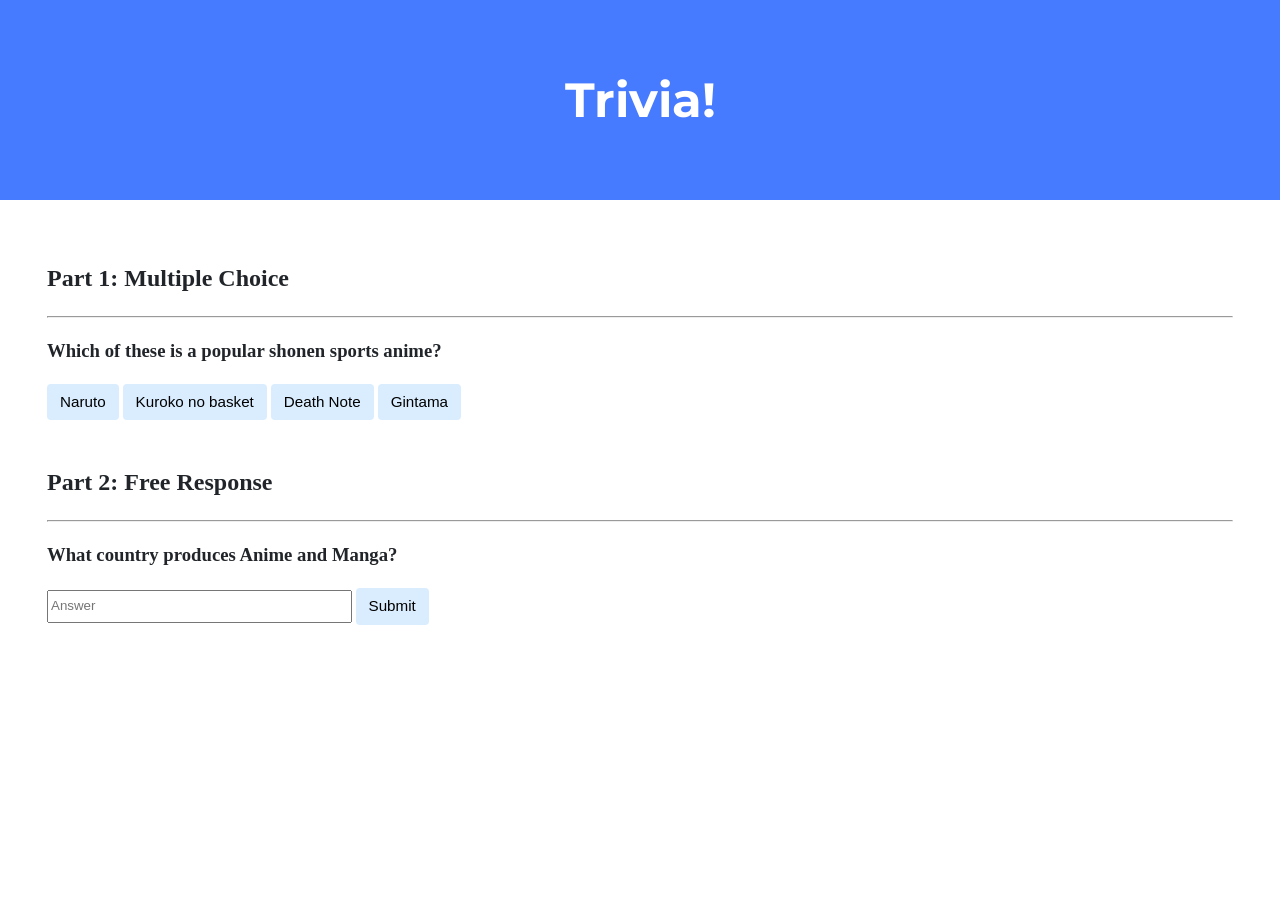
<file: trivia/index.html>
<!DOCTYPE html>

<html lang="en">
    <head>
        <link href="https://fonts.googleapis.com/css2?family=Montserrat:wght@500&display=swap" rel="stylesheet">
        <link href="styles.css" rel="stylesheet">
        <title>Trivia!</title>
    </head>
    <body>
        <div class="header">
            <h1>Trivia!</h1>
        </div>

        <div class="container">
            <div class="section">
                <h2>Part 1: Multiple Choice </h2>
                <hr>
                <!-- TODO: Add multiple choice question here -->
                <h3>Which of these is a popular shonen sports anime?</h3>
                <p id="feedback1"></p>
                <button>Naruto</button>
                <button>Kuroko no basket</button>
                <button>Death Note</button>
                <button>Gintama</button>
            </div>

            <div class="section">
                <h2>Part 2: Free Response</h2>
                <hr>
                <!-- TODO: Add free response question here -->
                <h3>What country produces Anime and Manga?</h3>
                <p id="feedback2"></p>
                <form>
                    <input autocomplete="off" id="single" placeholder="Answer" type="text">
                    <input type="submit">
                </form>
            </div>
        </div>
    </body>
    <script>
        // TODO: Add code to check answers to questions
        document.querySelectorAll("button").forEach(item=>{
            item.addEventListener('click', (e)=>{
                let btn = e.target
                answer = btn.innerText.toLowerCase()
                if(answer === 'kuroko no basket'){
                    btn.classList.add('correct');
                    document.querySelector("#feedback1").innerHTML = "Correct!!";
                }else{
                    btn.classList.add('wrong');
                    document.querySelector("#feedback1").innerHTML = "Inorrect!!";
                }
            });
        });


        document.querySelector('form').addEventListener('submit', (e)=>{
            let answer = document.querySelector('#single');
            value = answer.value.toLowerCase()
            if (value === "japan"){
                answer.classList.add("correct");
                document.querySelector("#feedback2").innerHTML = "Correct!!";
            }else{
                answer.classList.add("wrong");
                document.querySelector("#feedback2").innerHTML = "Inorrect!!";
            }
            e.preventDefault();
        });
    </script>
</html>
</file>
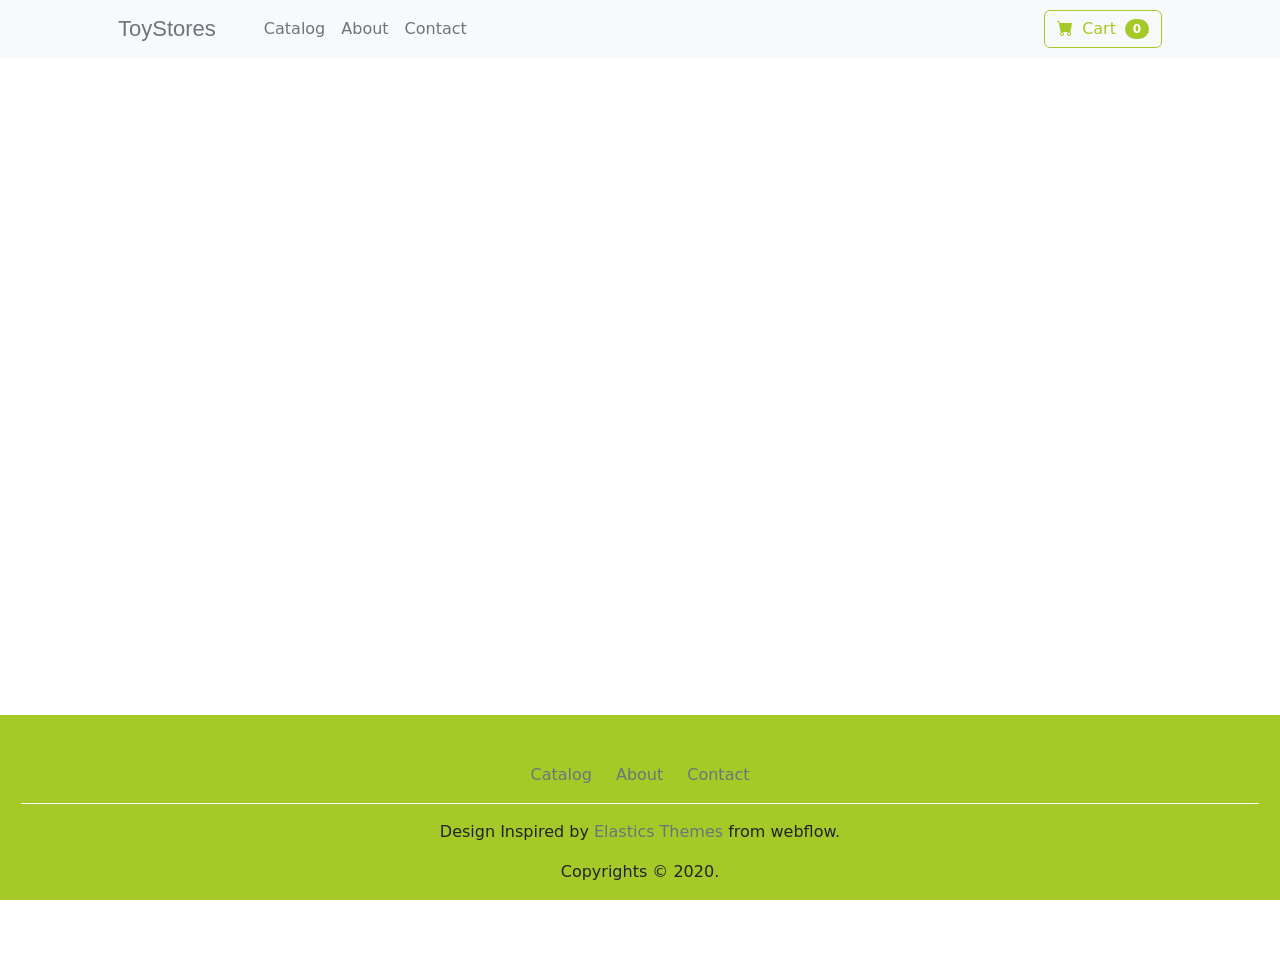
<file: homepage/about.html>
<!DOCTYPE html>
<html lang="en">
    <head>
        <meta charset="utf-8" />
        <meta name="viewport" content="width=device-width, initial-scale=1" />
        <title>ToyStores</title>
        <!-- Favicon-->
        <!-- <link rel="icon" type="image/x-icon" href="assets/favicon.ico" /> -->
        <link href="https://cdn.jsdelivr.net/npm/bootstrap-icons@1.5.0/font/bootstrap-icons.css" rel="stylesheet" />
        <link href="https://cdn.jsdelivr.net/npm/bootstrap@5.0.2/dist/css/bootstrap.min.css" rel="stylesheet" integrity="sha384-EVSTQN3/azprG1Anm3QDgpJLIm9Nao0Yz1ztcQTwFspd3yD65VohhpuuCOmLASjC" crossorigin="anonymous">
        <link href="css/catalog.css" rel="stylesheet">
        <link href="css/about.css" rel="stylesheet">
    </head>
    <body>
      <!-- Navigation -->
        <nav class="navbar navbar-expand-lg bg-light correct">
            <div class="container px-4 px-lg-5">
                <a class="navbar-brand" href="index.html">ToyStores</a>
                <button class="navbar-toggler navbar-light" type="button" data-bs-toggle="collapse" data-bs-target="#navbarSupportedContent" aria-controls="navbarSupportedContent" aria-expanded="false" aria-label="Toggle navigation"><span class="navbar-toggler-icon"></span></button>
                <div class="collapse navbar-collapse" id="navbarSupportedContent">
                    <ul class="navbar-nav me-auto mb-2 mb-lg-0 ms-lg-4">
                        <li class="nav-item"><a class="nav-link" href="catalog.html">Catalog</a></li>
                        <li class="nav-item"><a class="nav-link" href="about.html">About</a></li>
                        <li class="nav-item"><a class="nav-link" href="contact.html">Contact</a></li>
                    </ul>
                    <form class="d-flex">
                        <button class="btn btn-outline-custom" type="submit">
                            <i class="bi-cart-fill me-1"></i>
                            Cart
                            <span class="badge bg-dark text-white ms-1 rounded-pill">0</span>
                        </button>
                    </form>
                </div>
            </div>
        </nav>

        <!-- Page Content-->
        <section>
            <div class="container px-4 px-lg-5 mt-5">
                <div class="row gx-4 gx-lg-5">
                    <div class="col-lg-6">
                        <h1 class="mt-5">About Us</h1>
                        <h3>We are your one-stop location for children toys and playtime supplies</h3>
                    </div>
                </div>
                <div class="row gx-4 gx-lg-5">
                    <div class="col-lg-6">
                        <h1 class="mt-5">Our mission</h1>
                        <h3>Our misson is to bring toys to children all over the world just like Santa!!!</h3>
                    </div>
                </div>
            </div>
        </section>

        <!-- footer section -->
        <footer class="pt-5 bg-dark text-center fixed-bottom">
            <div class="row justify-content-center">
                <div class="footer-nav">
                    <ul class="nav row">
                        <li class="col nav-item">
                            <a class="footer-nav-link" href="catalog.html">Catalog</a>
                        </li>
                        <li class="col nav-item">
                            <a class="footer-nav-link" href="about.html">About</a>
                        </li>
                        <li class="col nav-item">
                            <a class="footer-nav-link" href="contact.html">Contact</a>
                        </li>
                    </ul>
                </div>
                <div class="pt-3 row">
                    <p>Design Inspired by<span><a class="footer-nav-link" href="www.elasticthemes.com"> Elastics Themes </a></span>from webflow.</p>
                </div>
                <div class="row">
                    <p>Copyrights &copy; 2020.</p>
                </div>
              </div>
        </footer>
        <!-- Bootstrap core JS-->
        <script src="https://cdn.jsdelivr.net/npm/bootstrap@5.0.2/dist/js/bootstrap.bundle.min.js" integrity="sha384-MrcW6ZMFYlzcLA8Nl+NtUVF0sA7MsXsP1UyJoMp4YLEuNSfAP+JcXn/tWtIaxVXM" crossorigin="anonymous"></script>
    </body>
</html>
</file>
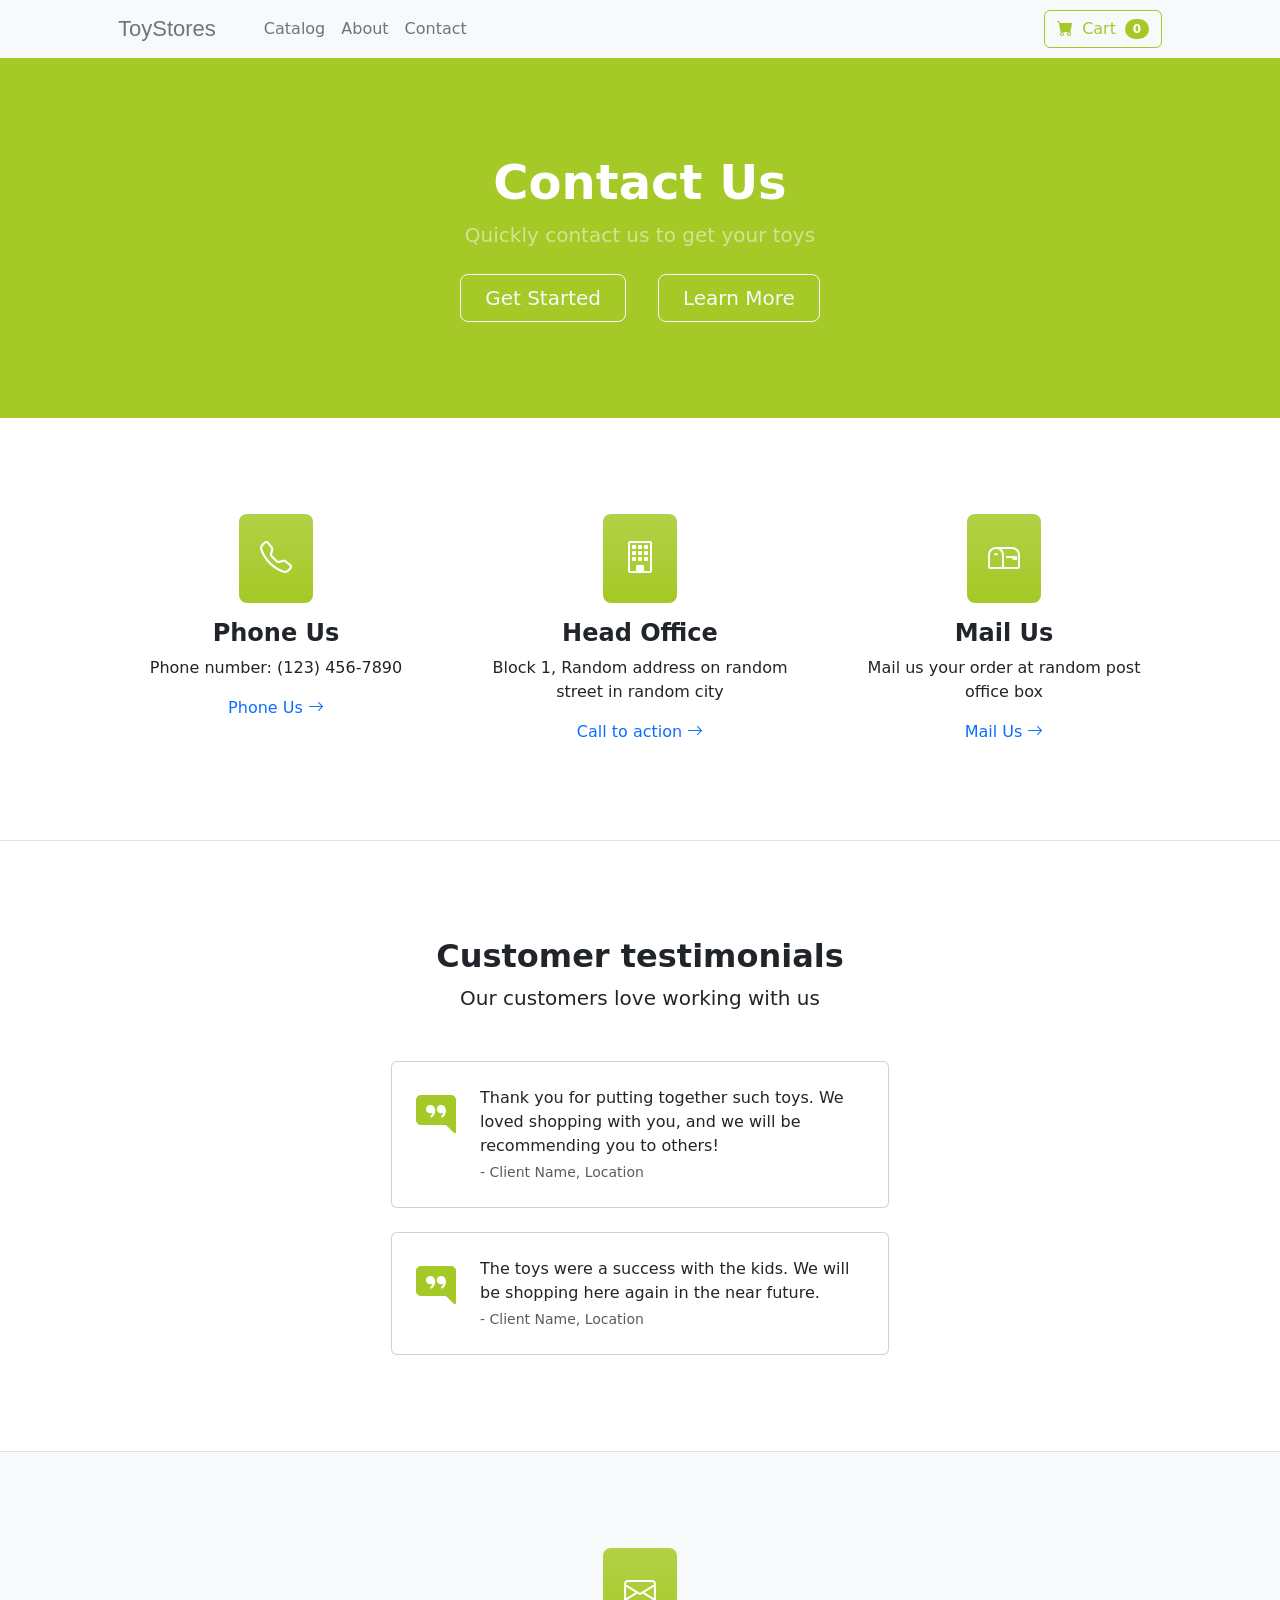
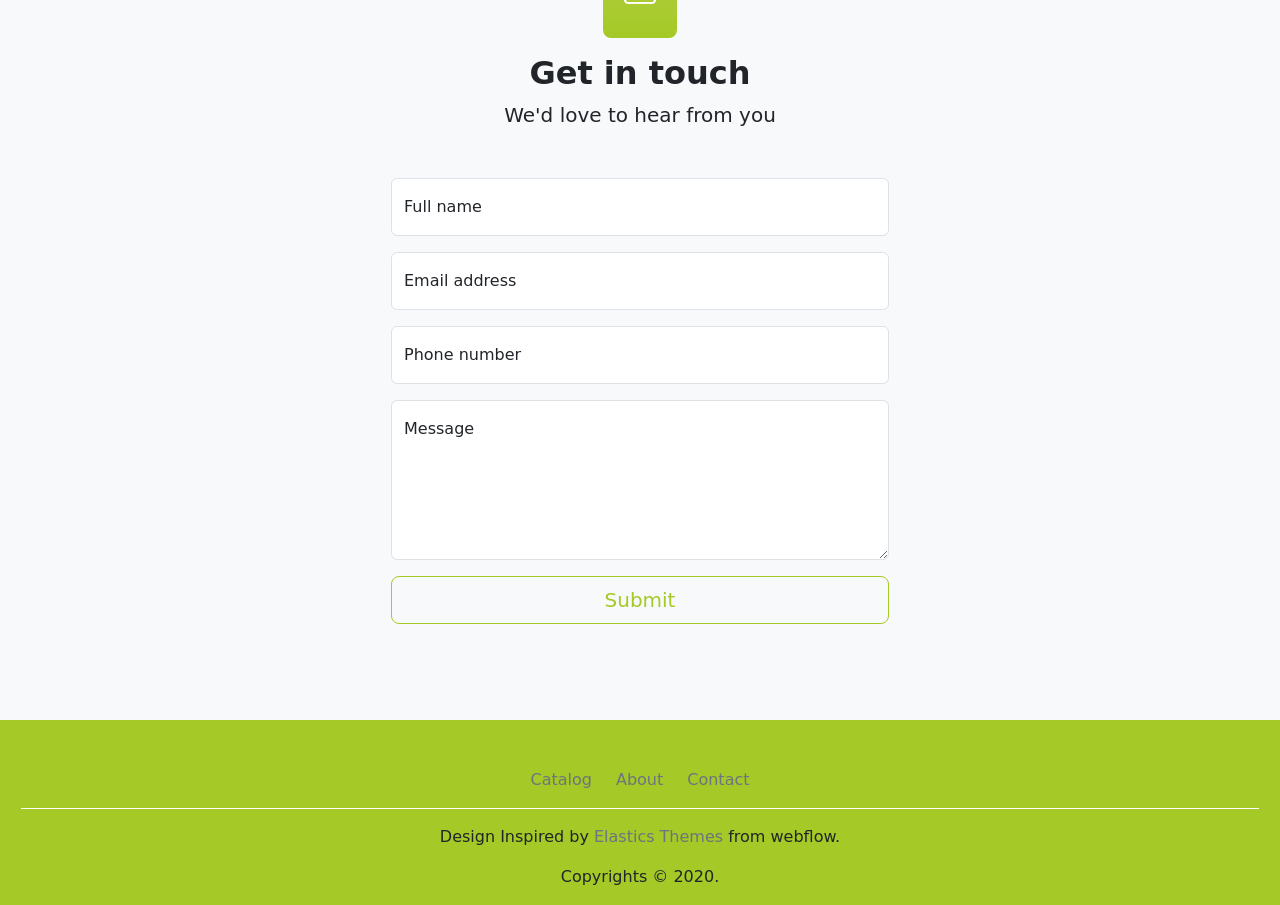
<file: homepage/contact.html>
<!DOCTYPE html>
<html lang="en">
    <head>
        <meta charset="utf-8" />
        <meta name="viewport" content="width=device-width, initial-scale=1"/>
        <title>ToyStores</title>
        <!-- Favicon-->
        <!-- <link rel="icon" type="image/x-icon" href="assets/favicon.ico" /> -->
        <!-- Bootstrap css& icons-->
        <link href="https://cdn.jsdelivr.net/npm/bootstrap-icons@1.5.0/font/bootstrap-icons.css" rel="stylesheet" />
        <link href="https://cdn.jsdelivr.net/npm/bootstrap@5.0.2/dist/css/bootstrap.min.css" rel="stylesheet" integrity="sha384-EVSTQN3/azprG1Anm3QDgpJLIm9Nao0Yz1ztcQTwFspd3yD65VohhpuuCOmLASjC" crossorigin="anonymous">
        <link href="css/catalog.css" rel="stylesheet" />
        <link href="css/contact.css" rel="stylesheet">

    </head>
    <body>
      <!-- Navigation -->
        <nav class="navbar navbar-expand-lg bg-light">
            <div class="container px-4 px-lg-5">
                <a class="navbar-brand" href="index.html">ToyStores</a>
                <button class="navbar-toggler navbar-light" type="button" data-bs-toggle="collapse" data-bs-target="#navbarSupportedContent" aria-controls="navbarSupportedContent" aria-expanded="false" aria-label="Toggle navigation"><span class="navbar-toggler-icon"></span></button>
                <div class="collapse navbar-collapse" id="navbarSupportedContent">
                    <ul class="navbar-nav me-auto mb-2 mb-lg-0 ms-lg-4">
                        <li class="nav-item"><a class="nav-link" href="catalog.html">Catalog</a></li>
                        <li class="nav-item"><a class="nav-link" href="about.html">About</a></li>
                        <li class="nav-item"><a class="nav-link" href="contact.html">Contact</a></li>
                    </ul>
                    <form class="d-flex">
                        <button class="btn btn-outline-custom" type="submit">
                            <i class="bi-cart-fill me-1"></i>
                            Cart
                            <span class="badge bg-dark text-white ms-1 rounded-pill">0</span>
                        </button>
                    </form>
                </div>
            </div>
        </nav>

        <!-- Header-->
        <header class="bg-dark py-5">
            <div class="container px-5">
                <div class="row gx-5 justify-content-center">
                    <div class="col-lg-6">
                        <div class="text-center my-5">
                            <h1 class="display-5 fw-bolder text-white mb-2">Contact Us</h1>
                            <p class="lead text-white-50 mb-4">Quickly contact us to get your toys</p>
                            <div class="d-grid gap-3 d-sm-flex justify-content-sm-center">
                                <a class="btn btn-outline-light btn-lg px-4 me-sm-3" href="">Get Started</a>
                                <a class="btn btn-outline-light btn-lg px-4" href="">Learn More</a>
                            </div>
                        </div>
                    </div>
                </div>
            </div>
        </header>
        
        <!-- Features section-->
        <section class="py-5 border-bottom" id="features">
            <div class="container px-5 my-5">
                <div class="row gx-5">
                    <div class="col-lg-4 mb-5 mb-lg-0 text-center">
                        <div class="feature text-white mb-3">
                            <div class="bg-dark bg-gradient rounded-3">
                                <i class="bi bi-telephone bi-custom"></i>
                            </div>
                        </div>
                        <h2 class="h4 fw-bolder">Phone Us</h2>
                        <p>Phone number: (123) 456-7890</p>
                        <a class="text-decoration-none" href="#!">
                            Phone Us
                            <i class="bi bi-arrow-right"></i>
                        </a>
                    </div>
                    <div class="col-lg-4 mb-5 mb-lg-0 text-center">
                        <div class="feature text-white mb-3">
                            <div class="bg-dark bg-gradient rounded-3">
                                <i class="bi bi-building bi-custom"></i>
                            </div>
                        </div>
                        <h2 class="h4 fw-bolder">Head Office</h2>
                        <p>Block 1, Random address on random street in random city</p>
                        <a class="text-decoration-none" href="#!">
                            Call to action
                            <i class="bi bi-arrow-right"></i>
                        </a>
                    </div>
                    <div class="col-lg-4 mb-5 mb-lg-0 text-center">
                        <div class="feature text-white mb-3">
                            <div class="bg-dark bg-gradient rounded-3">
                                <i class="bi bi-mailbox bi-custom"></i>
                            </div>
                        </div>
                        <h2 class="h4 fw-bolder">Mail Us</h2>
                        <p>Mail us your order at random post office box</p>
                        <a class="text-decoration-none" href="#!">
                            Mail Us
                            <i class="bi bi-arrow-right"></i>
                        </a>
                    </div>
                </div>
            </div>
        </section>
       
        <!-- Testimonials section-->
        <section class="py-5 border-bottom">
            <div class="container px-5 my-5 px-5">
                <div class="text-center mb-5">
                    <h2 class="fw-bolder">Customer testimonials</h2>
                    <p class="lead mb-0">Our customers love working with us</p>
                </div>
                <div class="row gx-5 justify-content-center">
                    <div class="col-lg-6">
                        <!-- Testimonial 1-->
                        <div class="card mb-4">
                            <div class="card-body p-4">
                                <div class="d-flex">
                                    <div class="flex-shrink-0"><i class="bi bi-chat-right-quote-fill text-dark fs-1"></i></div>
                                    <div class="ms-4">
                                        <p class="mb-1">Thank you for putting together such toys. We loved shopping with you, and we will be recommending you to others!</p>
                                        <div class="small text-muted">- Client Name, Location</div>
                                    </div>
                                </div>
                            </div>
                        </div>
                        <!-- Testimonial 2-->
                        <div class="card">
                            <div class="card-body p-4">
                                <div class="d-flex">
                                    <div class="flex-shrink-0"><i class="bi bi-chat-right-quote-fill text-dark fs-1"></i></div>
                                    <div class="ms-4">
                                        <p class="mb-1">The toys were a success with the kids. We will be shopping here again in the near future.</p>
                                        <div class="small text-muted">- Client Name, Location</div>
                                    </div>
                                </div>
                            </div>
                        </div>
                    </div>
                </div>
            </div>
        </section>
        <!-- Contact section-->
        <section class="bg-light py-5">
            <div class="container px-5 my-5 px-5">
                <div class="text-center mb-5">
                    <div class="feature text-white mb-3">
                        <div class="bg-dark bg-gradient rounded-3">
                            <i class="bi bi-envelope bi-custom"></i>
                        </div>
                    </div>
                    <h2 class="fw-bolder">Get in touch</h2>
                    <p class="lead mb-0">We'd love to hear from you</p>
                </div>
                <div class="row gx-5 justify-content-center">
                    <div class="col-lg-6">
                        <form id="contactForm" >
                            <!-- Name input-->
                            <div class="form-floating mb-3">
                                <input class="form-control" required id="name" type="text" placeholder="Enter your name..." />
                                <label for="name">Full name</label>
                            </div>
                            <!-- Email address input-->
                            <div class="form-floating mb-3">
                                <input class="form-control" required id="email" type="email" placeholder="name@example.com"/>
                                <label for="email">Email address</label>
                            </div>
                            <!-- Phone number input-->
                            <div class="form-floating mb-3">
                                <input class="form-control" required id="phone" type="tel" placeholder="(123) 456-7890" />
                                <label for="phone">Phone number</label>
                            </div>
                            <!-- Message input-->
                            <div class="form-floating mb-3">
                                <textarea class="form-control" id="message" type="text" placeholder="Enter your message here..." style="height: 10rem"></textarea>
                                <label for="message">Message</label>
                            </div>
                            
                            <!-- Submit Button-->
                            <div class="d-grid"><button class="btn btn-outline-custom btn-lg" id="submitButton" type="submit">Submit</button></div>
                        </form>
                    </div>
                </div>
            </div>
        </section>

        <!-- footer section -->
        <footer class="pt-5 bg-dark text-center">
            <div class="row justify-content-center">
                <div class="footer-nav">
                    <ul class="nav row">
                        <li class="col nav-item">
                            <a class="footer-nav-link" href="catalog.html">Catalog</a>
                        </li>
                        <li class="col nav-item">
                            <a class="footer-nav-link" href="about.html">About</a>
                        </li>
                        <li class="col nav-item">
                            <a class="footer-nav-link" href="contact.html">Contact</a>
                        </li>
                    </ul>
                </div>
                <div class="pt-3 row">
                    <p>Design Inspired by<span><a class="footer-nav-link" href="www.elasticthemes.com"> Elastics Themes </a></span>from webflow.</p>
                </div>
                <div class="row">
                    <p>Copyrights &copy; 2020.</p>
                </div>
              </div>
        </footer>

        <!-- Bootstrap core JS-->
        <script src="https://cdn.jsdelivr.net/npm/bootstrap@5.0.2/dist/js/bootstrap.bundle.min.js" integrity="sha384-MrcW6ZMFYlzcLA8Nl+NtUVF0sA7MsXsP1UyJoMp4YLEuNSfAP+JcXn/tWtIaxVXM" crossorigin="anonymous"></script>
        <script src="https://cdn.startbootstrap.com/sb-forms-latest.js"></script>
        <script src="js/contact.js"></script>
    </body>
</html>
</file>
<file: trivia/styles.css>
body {
    background-color: #fff;
    color: #212529;
    font-size: 1rem;
    font-weight: 400;
    line-height: 1.5;
    margin: 0;
    text-align: left;
}

.container {
    margin-left: auto;
    margin-right: auto;
    padding-left: 15px;
    padding-right: 15px;
}

.header {
    background-color: #477bff;
    color: #fff;
    margin-bottom: 2rem;
    padding: 2rem 1rem;
    text-align: center;
}

.section {
    padding: 0.5rem 2rem 1rem 2rem;
}

.section:hover {
    background-color: #f5f5f5;
    transition: color 2s ease-in-out, background-color 0.15s ease-in-out;
}

h1 {
    font-family: 'Montserrat', sans-serif;
    font-size: 48px;
}

button, input[type="submit"] {
    background-color: #d9edff;
    border: 1px solid transparent;
    border-radius: 0.25rem;
    font-size: 0.95rem;
    font-weight: 400;
    line-height: 1.5;
    padding: 0.375rem 0.75rem;
    text-align: center;
    transition: background-color 0.15s ease-in-out, border-color 0.15s ease-in-out, box-shadow 0.15s ease-in-out;
    vertical-align: middle;
}


input[type="text"] {
    line-height: 2.0;
    width: 25%;
}

input[type="text"]:hover {
    background-color: #f3f3f3;
    color: black;
    transition: color .10s ease-in-out, background-color 0.15s ease-in-out;
}

.correct{
    background-color: green;
    color: white;
}

.wrong{
    background-color: red;
    color: white;
}
</file>
<file: homepage/css/catalog.css>
a:hover{
    color: var(--bs-gray);
}

.btn-outline-custom {
    color: #a5c926;
    border-color: #a5c926;
  }

.btn-outline-custom:hover {
    color: #fff;
    background-color: #a5c926;
    border-color: #a5c926;
  }

.bg-dark{
background-color: #a5c926 !important;
}

.nav-link{
color: var(--bs-gray);
}

.nav-link:hover,
.nav-link:focus,
.nav-link:active,
.navbar-brand:hover{
color: #a5c926;
}

.navbar-brand{
    font-family: 'Varela Round', sans-serif;
    font-size: 22px;
    line-height: 32px;
    font-weight: 400;
    color: var(--bs-gray)
}

.card-img-top {
    height: 15rem;
}

.footer-nav{
    display: flex;
    justify-content: center;
    border-bottom: 1px white solid;
    padding-bottom: 1rem;
    max-width: 95%;
}

.footer-nav-link{
    color: var(--bs-gray);
    text-decoration: none;
    transition: color .15s ease-in-out,background-color .15s ease-in-out,border-color .15s ease-in-out;
}

.footer-nav-link:hover{
    color: white;
}
</file>
<file: homepage/css/about.css>
section {
    background: url(https://images.unsplash.com/photo-1535572290543-960a8046f5af?ixlib=rb-1.2.1&ixid=MnwxMjA3fDB8MHxwaG90by1wYWdlfHx8fGVufDB8fHx8&auto=format&fit=crop&w=870&q=80) no-repeat center fixed;
    background-size: cover;
    background-attachment: fixed;
    height: 100vh;
    color: white;
}

.correct{
  margin-bottom: -3rem;
}
</file>
<file: homepage/css/contact.css>
.btn-outline-light:hover, .text-dark{
    color: #a5c926 !important;
}

.bg-gradient{
    padding: 1.3rem;
}

.bi-custom{
    font-size: 2rem;
}

.feature{
    display: flex;
    justify-content: center;
}
</file>
